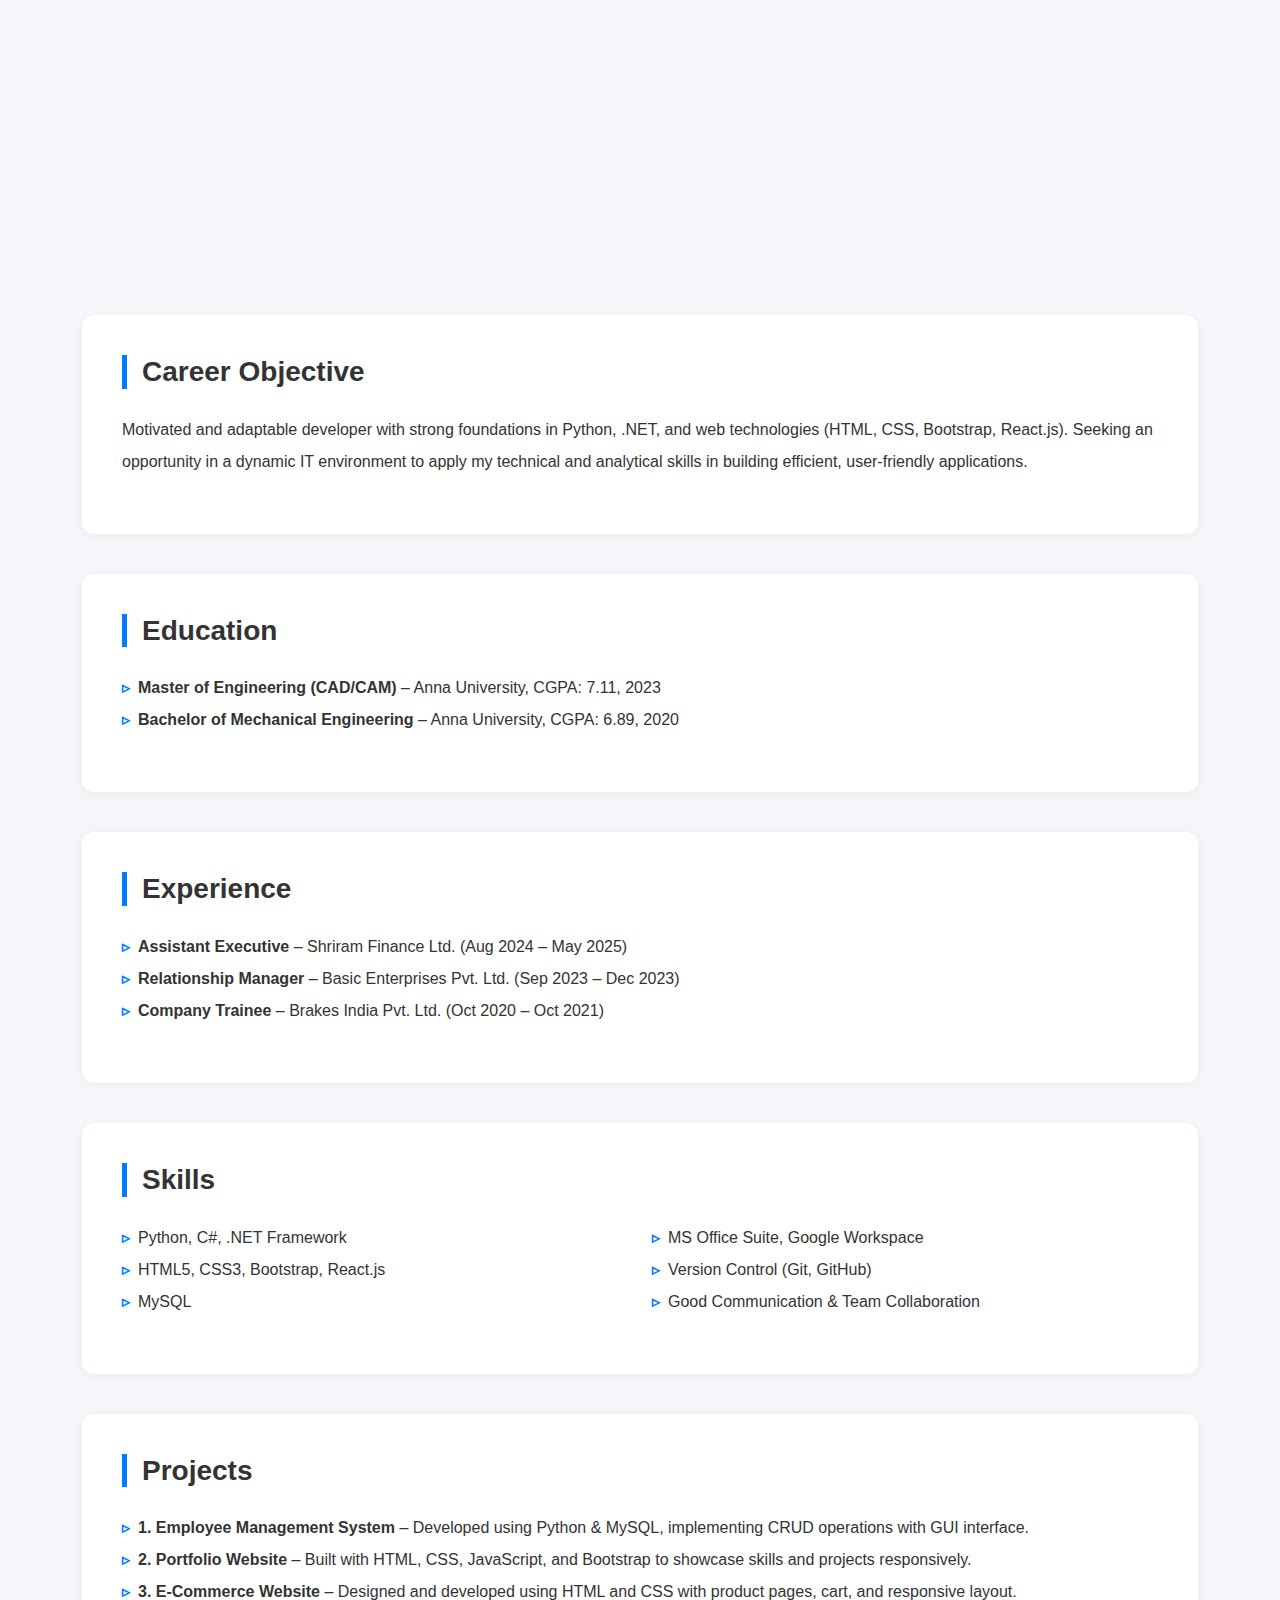
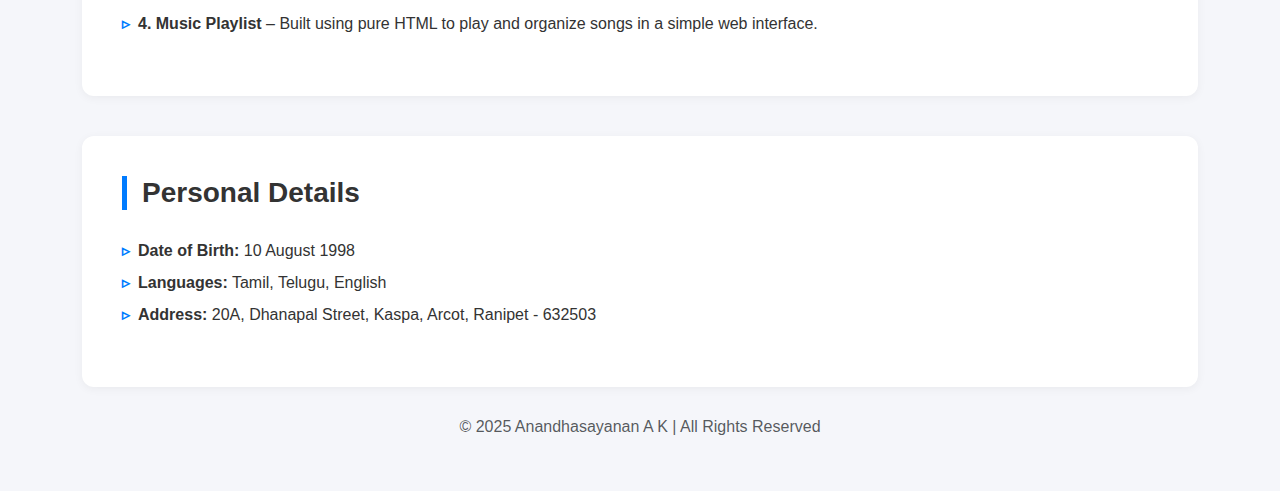
<file: asset/resume.html>
<!DOCTYPE html>
<html lang="en">
<head>
  <meta charset="UTF-8">
  <meta name="viewport" content="width=device-width, initial-scale=1.0">
  <title>Anandhasayanan A K - Developer Resume</title>
  <link href="https://cdn.jsdelivr.net/npm/bootstrap@5.3.3/dist/css/bootstrap.min.css" rel="stylesheet">
  <link href="https://cdnjs.cloudflare.com/ajax/libs/font-awesome/6.4.0/css/all.min.css" rel="stylesheet">
  <style>
        .resume-header{opacity: 0; transform: translateY(-20px); animation: fadedown 1s 0.1s forwards;}
        @keyframes fadedown{from{opacity: 0; transform: translateY(-20px);}
                        to{opacity: 1; transform: translateY(0px)}
                        }

        .content{opacity: 0; transform: translateY(20px); animation: fade 1s 0.3s forwards;}
        @keyframes fade{from{opacity: 0; transform: translateY(20px);}
                        to{opacity: 1; transform: translateY(0px)}
                        }
        .btn-download{opacity: 0; transform: translateY(20px); animation: fade 1s 0.6s forwards;}
        @keyframes fade{from{opacity: 0; transform: translateY(20px);}
                        to{opacity: 1; transform: translateY(0px)}
                        }

        body {
        background: #f5f6fa;
        font-family: "Poppins", sans-serif;
        color: #333;
        }

        .resume-header {
        background: linear-gradient(135deg, #007bff, #6610f2);
        color: #fff;
        text-align: center;
        padding: 30px 20px;
        border-radius: 0 0 50px 50px;
        box-shadow: 0 4px 20px rgba(0,0,0,0.1);
        }

        .resume-header h1 {
        font-size: 36px;
        font-weight: 700;
        }

        .resume-section {
        background: #fff;
        border-radius: 12px;
        padding: 40px;
        margin-top: 40px;
        box-shadow: 0 2px 10px rgba(0,0,0,0.05);
        }

        p,li {line-height: 32px;}

        h3.section-title {
        border-left: 5px solid #007bff;
        padding-left: 15px;
        font-weight: 600;
        margin-bottom: 25px;
        }

        ul {
        list-style: none;
        padding-left: 0;
        }

        ul li::before {
        content: "▹";
        color: #007bff;
        font-weight: bold;
        margin-right: 8px;
        }

        .btn-download {
        background-color: white;
        color:  #007bff;
        border: none;
        font-weight: 600;
        padding: 10px 25px;
        transition: 0.3s;
        }

        .btn-download:hover {
        background: linear-gradient(135deg, #007bff, #6610f2);
        color: white;
        border:1px solid white ;
        }

  </style>
</head>
<body>
  <header class="resume-header">
    <div class="content">
        <h1>Anandhasayanan A K</h1>
        <p class="lead mb-3">Front-End Developer | .NET & Python Enthusiast</p>
        <p><i class="fas fa-phone"></i> 8248620171 | 
        <i class="fas fa-envelope"></i><a href="mailto:anandhasayanan1@gmail.com" class="text-white text-decoration-none"> anandhasayanan1@gmail.com </a> | 
        <i class="fab fa-linkedin"></i> <a href="https://www.linkedin.com/in/anandhasayanan-a-k-3b18661b2" target="_blank" class="text-white text-decoration-none">LinkedIn Profile</a></p>
        <a href="asset/Anandhasayanan_Resume.pdf" class="btn btn-download rounded-pill mt-3" download><i class="fas fa-download"></i> Download Resume</a>
    </div>
  </header>

  <main class="container my-5">
    <section class="resume-section">
      <h3 class="section-title">Career Objective</h3>
      <p>Motivated and adaptable developer with strong foundations in Python, .NET, and web technologies (HTML, CSS, Bootstrap, React.js). 
      Seeking an opportunity in a dynamic IT environment to apply my technical and analytical skills in building efficient, user-friendly applications.</p>
    </section>

    <section class="resume-section">
      <h3 class="section-title">Education</h3>
      <ul>
        <li><strong>Master of Engineering (CAD/CAM)</strong> – Anna University, CGPA: 7.11, 2023</li>
        <li><strong>Bachelor of Mechanical Engineering</strong> – Anna University, CGPA: 6.89, 2020</li>
      </ul>
    </section>

    <section class="resume-section">
      <h3 class="section-title">Experience</h3>
      <ul>
        <li><strong>Assistant Executive</strong> – Shriram Finance Ltd. (Aug 2024 – May 2025)</li>
        <li><strong>Relationship Manager</strong> – Basic Enterprises Pvt. Ltd. (Sep 2023 – Dec 2023)</li>
        <li><strong>Company Trainee</strong> – Brakes India Pvt. Ltd. (Oct 2020 – Oct 2021)</li>
      </ul>
    </section>

    <section class="resume-section">
      <h3 class="section-title">Skills</h3>
      <ul class="row">
        <div class="col-md-6">
          <li>Python, C#, .NET Framework</li>
          <li>HTML5, CSS3, Bootstrap, React.js</li>
          <li>MySQL</li>
        </div>
        <div class="col-md-6">
          <li>MS Office Suite, Google Workspace</li>
          <li>Version Control (Git, GitHub)</li>
          <li>Good Communication & Team Collaboration</li>
        </div>
      </ul>
    </section>

    <section class="resume-section">
        <h3 class="section-title">Projects</h3>
        <ul>
            <li><strong>1. Employee Management System</strong> – Developed using Python & MySQL, implementing CRUD operations with GUI interface.</li>
            <li><strong>2. Portfolio Website</strong> – Built with HTML, CSS, JavaScript, and Bootstrap to showcase skills and projects responsively.</li>
            <li><strong>3. E-Commerce Website</strong> – Designed and developed using HTML and CSS with product pages, cart, and responsive layout.</li>
            <li><strong>4. Music Playlist</strong> – Built using pure HTML to play and organize songs in a simple web interface.</li>
        </ul>
    </section>

    <section class="resume-section">
      <h3 class="section-title">Personal Details</h3>
      <ul>
        <li><strong>Date of Birth:</strong> 10 August 1998</li>
        <li><strong>Languages:</strong> Tamil, Telugu, English</li>
        <li><strong>Address:</strong> 20A, Dhanapal Street, Kaspa, Arcot, Ranipet - 632503</li>
      </ul>
    </section>

    <p class="text-center mt-4 text-muted">
      © 2025 Anandhasayanan A K | All Rights Reserved
    </p>
  </main>

</body>
</html>
</file>
